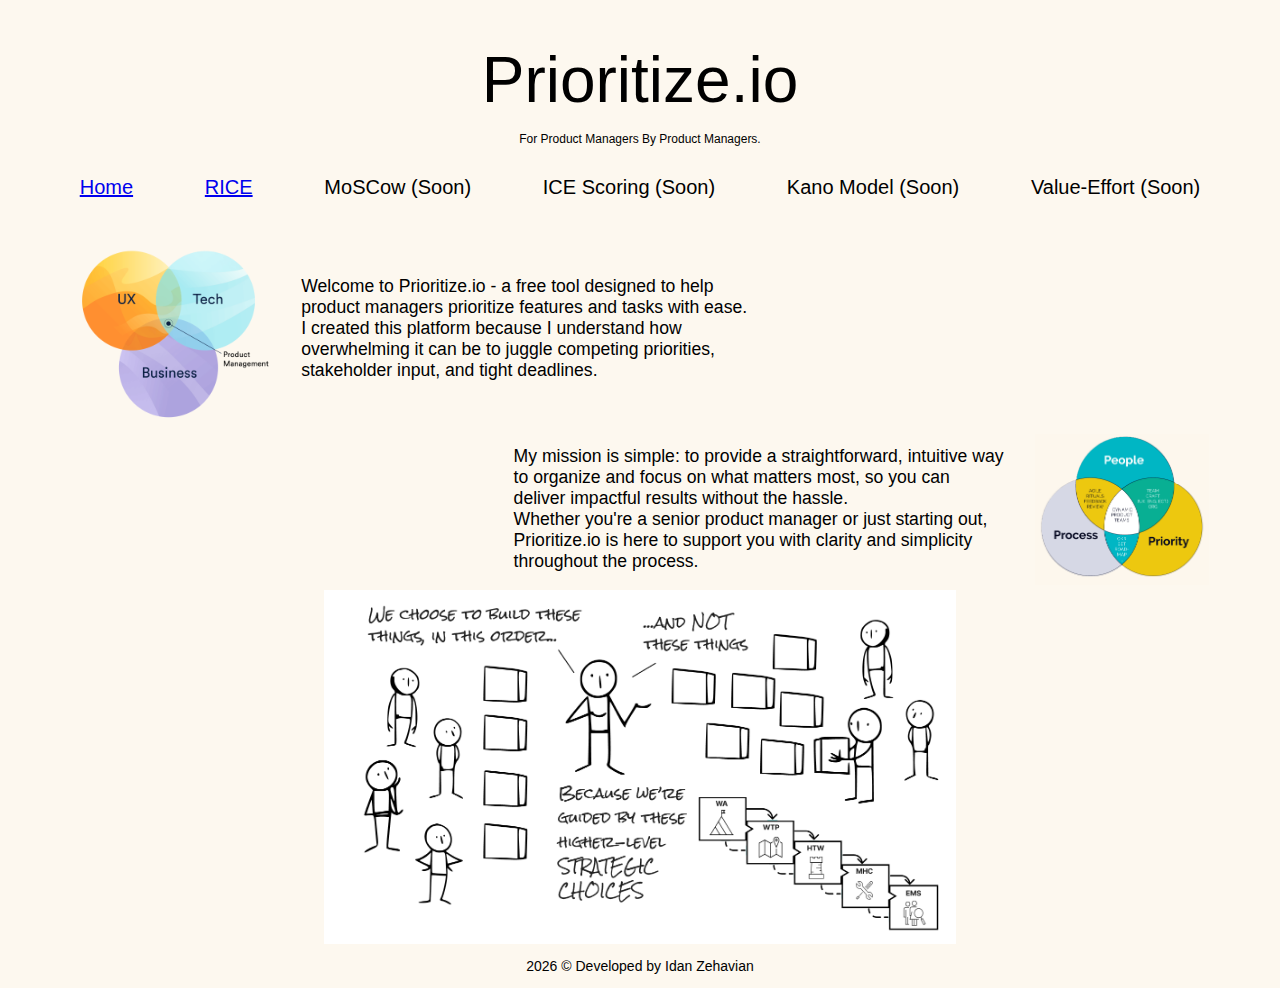
<file: index.html>
<!DOCTYPE html>
<html lang="en">
  <head>
    <meta charset="UTF-8" />
    <meta name="description" content="" />
    <meta name="viewport" />
    <link rel="stylesheet" href="css/style.css" />
    <link rel="icon" type="" href="images/prioritize-icon.png" />
    <title>Prioritize.io</title>
  </head>
  <body>
    <h1>Prioritize.io</h1>
    <h2>For Product Managers By Product Managers.</h2>
    <div class="topNav">
      <a href="index.html">Home</a>
      <a href="rice.html">RICE</a>
      <a>MoSCow (Soon)</a>
      <a>ICE Scoring (Soon)</a>
      <a>Kano Model (Soon)</a>
      <a>Value-Effort (Soon)</a>
    </div>
    <div class="homeDescription1">
      <img id="productManagerDiagram" src="images/product-manager-diagram.png" alt="product-manager-diagram">
      <p>
        Welcome to <strong>Prioritize.io</strong> - a free tool designed to help product managers prioritize features and tasks with ease.<br>
        I created this platform because I understand how overwhelming it can be to juggle competing priorities, stakeholder input, and tight deadlines.<br>
      </p>
    </div>
    <div class="homeDescription2">
      <p>
        My mission is simple: to provide a straightforward, intuitive way to organize and focus on what matters most, so you can deliver impactful results without the hassle.<br>
        Whether you're a senior product manager or just starting out, Prioritize.io is here to support you with clarity and simplicity throughout the process.
      </p>
      <img id="vennDiagram" src="images/product-people-priorities-process-venn-diagram.png" alt="product-people-priorities-process-venn-diagram">
    </div>
    <img id="homeLargePic" src="images/prioritization-vs-strategy.png" alt="prioritization-vs-strategy">
  </body>
  <footer>
    <p><span id="currentYear"></span> © Developed by Idan Zehavian</p>
  </footer>
  <script src="js/index.js"></script>
</html>
</file>
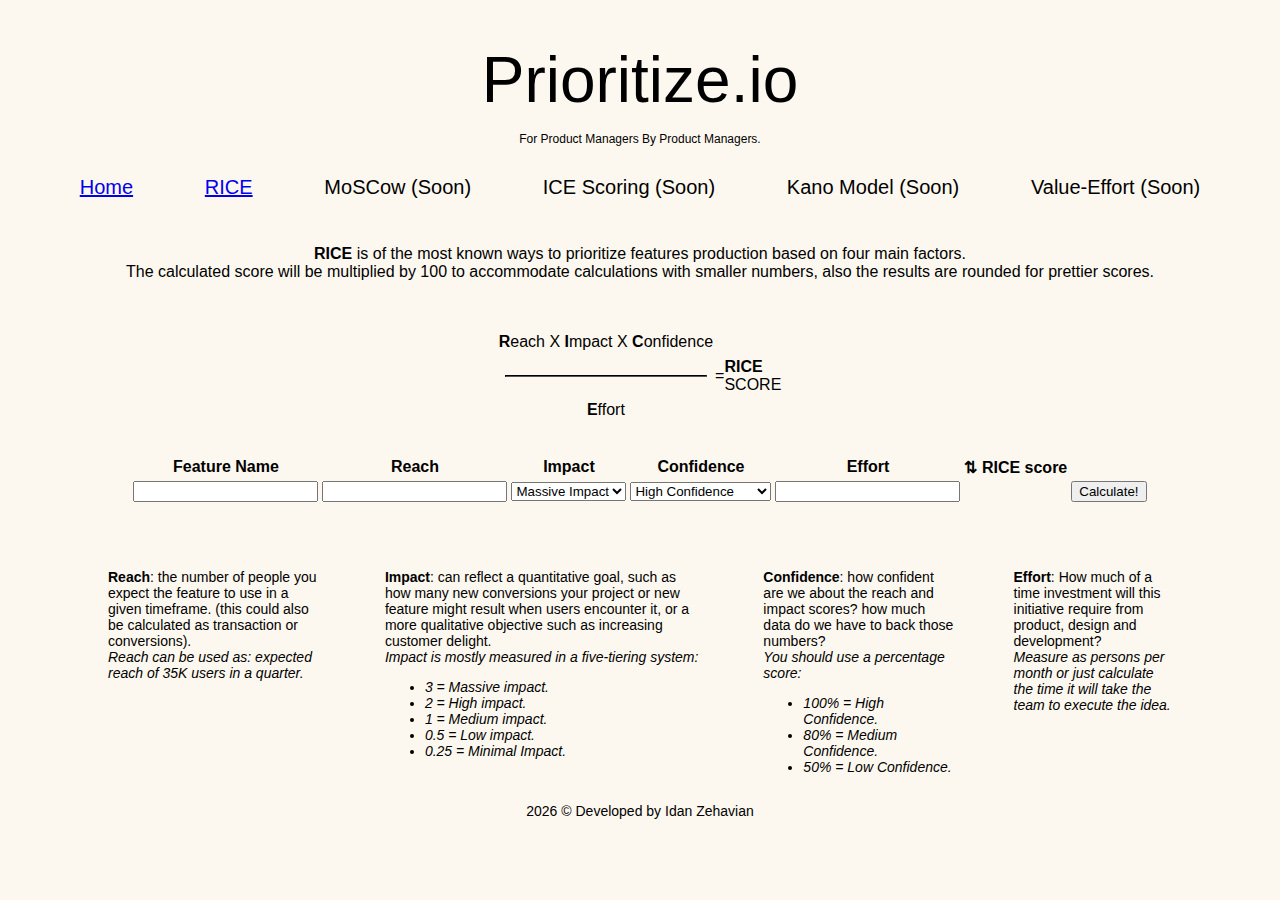
<file: rice.html>
<!DOCTYPE html>
<html lang="en">
  <head>
    <meta charset="UTF-8" />
    <meta name="description" content="" />
    <meta name="viewport" />
    <link rel="stylesheet" href="css/style.css" />
    <link rel="icon" type="" href="images/prioritize-icon.png" />
    <title>Prioritize.io</title>
  </head>
  <body>
    <h1>Prioritize.io</h1>
    <h2>For Product Managers By Product Managers.</h2>
    <div class="topNav">
      <a href="index.html">Home</a>
      <a href="rice.html">RICE</a>
      <a>MoSCow (Soon)</a>
      <a>ICE Scoring (Soon)</a>
      <a>Kano Model (Soon)</a>
      <a>Value-Effort (Soon)</a>
    </div>
    <div class="riceShortDescription">
      <p>
        <strong>RICE</strong> is  of the most known ways to prioritize
        features production based on four main factors. 
        <br>
        The calculated score
        will be multiplied by 100 to accommodate calculations with smaller
        numbers, also the results are rounded for prettier scores.
      </p>
    </div>
    <div class="riceDiagram">
      <div class="riceEquationLeft">
        <p>
          <strong>R</strong>each X <strong>I</strong>mpact X <strong>C</strong>onfidence
        </p>
        <hr />
        <p><strong>E</strong>ffort</p>
      </div>
      <div class="riceEquationRight">
        <p>=</p>
        <p><strong>RICE</strong><br />SCORE</p>
      </div>
    </div>
    <div class="table">
      <table id="riceTable">
        <thead>
          <tr>
            <th>Feature Name</th>
            <th>Reach</th>
            <th>Impact</th>
            <th>Confidence</th>
            <th>Effort</th>
            <th id="sortByScore" onclick="sortTable(0)">&#8645;  RICE score</th>
            <th></th>
          </tr>
        </thead>
        <tbody>
          <tr>
            <td><input type="text" name="featureName" /></td>
            <td><input type="number" name="featureReach" /></td>
            <td>
              <select name="featureImpact" id="featureImpact">
                <option value="3">Massive Impact</option>
                <option value="2">High Impact</option>
                <option value="1">Medium Impact</option>
                <option value="0.5">Low Impact</option>
                <option value="0.25">Minimal Impact</option>
              </select>
            </td>
            <td>
              <select name="featureConfidence" id="featureConfidence">
                <option value="1">High Confidence</option>
                <option value="0.8">Medium Confidence</option>
                <option value="0.5">Low Confidence</option>
              </select>
            </td>
            <td><input type="number" name="featureEffort" /></td>
            <td id="featureRiceResult"></td>
            <td><button onclick="calculateRice()">Calculate!</button></td>
          </tr>
        </tbody>
      </table>
    </div>
    <div class="riceDescription">
      <div class="reachDescription">
        <p>
          <strong>Reach</strong>: the number of people you expect the feature to
          use in a given timeframe. (this could also be calculated as
          transaction or conversions).
          <br />
          <i>Reach can be used as: expected reach of 35K users in a quarter.</i>
        </p>
      </div>
      <div class="impactDescription">
        <p>
          <strong>Impact</strong>: can reflect a quantitative goal, such as how
          many new conversions your project or new feature might result when
          users encounter it, or a more qualitative objective such as increasing
          customer delight.
          <br />
          <i
            >Impact is mostly measured in a five-tiering system:
            <br />
            <ul>
              <li>3 = Massive impact.</li>
              <li>2 = High impact.</li>
              <li>1 = Medium impact.</li>
              <li>0.5 = Low impact.</li>
              <li>0.25 = Minimal Impact.</li>
            </ul>
          </i>
        </p>
      </div>
      <div class="ConfidenceDescription">
        <p>
          <strong>Confidence</strong>: how confident are we about the reach and
          impact scores? how much data do we have to back those numbers?
          <br />
          <i>
            You should use a percentage score:
            <br />
            <ul>
              <li>100% = High Confidence.</li>
              <li>80% = Medium Confidence.</li>
              <li>50% = Low Confidence.</li>
            </ul>
          </i>
        </p>
      </div>
      <div class="effortDescription">
        <p>
          <strong>Effort</strong>: How much of a time investment will this
          initiative require from product, design and development?
          <br />
          <i>
            Measure as persons per month or just calculate the time it will take
            the team to execute the idea.
          </i>
        </p>
      </div>
    </div>
  </body>
  <footer>
    <p><span id="currentYear"></span> © Developed by Idan Zehavian</p>
  </footer>
  <script src="js/index.js"></script>
</html>
</file>
<file: css/style.css>
h1 {
    text-align: center;
    font-size: 64px;
    font-weight: 300;
    margin-bottom: 15px;
}

h2 {
    text-align: center;
    font-size: 12px;
    font-weight: 100;
    margin-bottom:30px;
}

body {
    font-family: "Segoe UI", Arial, Helvetica, sans-serif;
    color: black;
    background-color: rgba(253, 247, 237, 0.877);
}

.topNav {
    display: flex;
    align-items: center;
    flex-direction: row;
    justify-content: space-evenly;
    font-size: 20px;
    font-weight: 200;
    margin-bottom: 30px;
    row-gap: 10px;
    text-decoration: none;
}
  
.topNav a:hover {
    transform: scale(1.07);
  }

  footer {
    position: sticky;
    font-size: 14px;
    font-weight: 100;
    width: 100%;
    text-align: center;
    margin-bottom: 0;
    padding-bottom: 0;
}

/* Home */
.homeDescription1 {
    display: flex;
    justify-content: center;
    align-items: center;
    margin-left: 5%;
    margin-right: 40%;
    font-size: 110%;
    font-weight: 100;
    }

#productManagerDiagram {
    height: 200px;
    width: 200px;
    margin-right: 30px;
}

.homeDescription2 {
    display: flex;
    justify-content: center;
    align-items: center;
    margin-left: 40%;
    margin-right: 5%;
    font-size: 110%;
    font-weight: 100;
}

#vennDiagram {
    display: block;
    text-align: center;
    height: 25%;
    width: 25%;
    margin-left: 30px;
}

#homeLargePic {
    display: flex;
    justify-content: center;
    align-items: center;
    height: 50%;
    width: 50%;
    margin: auto;
}

/* rice */
  .riceShortDescription {
    display: flex;
    justify-content: center;
    text-align: center;
}

.riceDiagram {
    display: flex;
    justify-content: center;
    flex-direction: row;
    align-items: center;
    margin-top: 20px; 
    margin-bottom: 20px;
}

.riceEquationLeft {
    display: flex;
    justify-content: center;
    flex-direction: column;
    align-items: center;
}  

.riceEquationRight {
    display: flex;
    justify-content: center;
    align-items: center;
    margin-left: 2px;
    row-gap: 10px;
}

hr {
    border-width: 0.5px;
    width: 200px;
    border-color: black;
}

.table {
    display: flex;
    justify-content: center;
    margin-bottom: 50px;
}

#riceTable {
    display: table;
}

#sortByScore {
    cursor: pointer;
}

.riceDescription {
    display: flex;
    justify-content: center;
    align-items: baseline;
    font-size: 14px;
    text-align: left;
    margin-left: 100px;
    margin-right: 100px; 
    margin-top: 50px;
    column-gap: 60px;
    row-gap: 60px;
}
</file>
